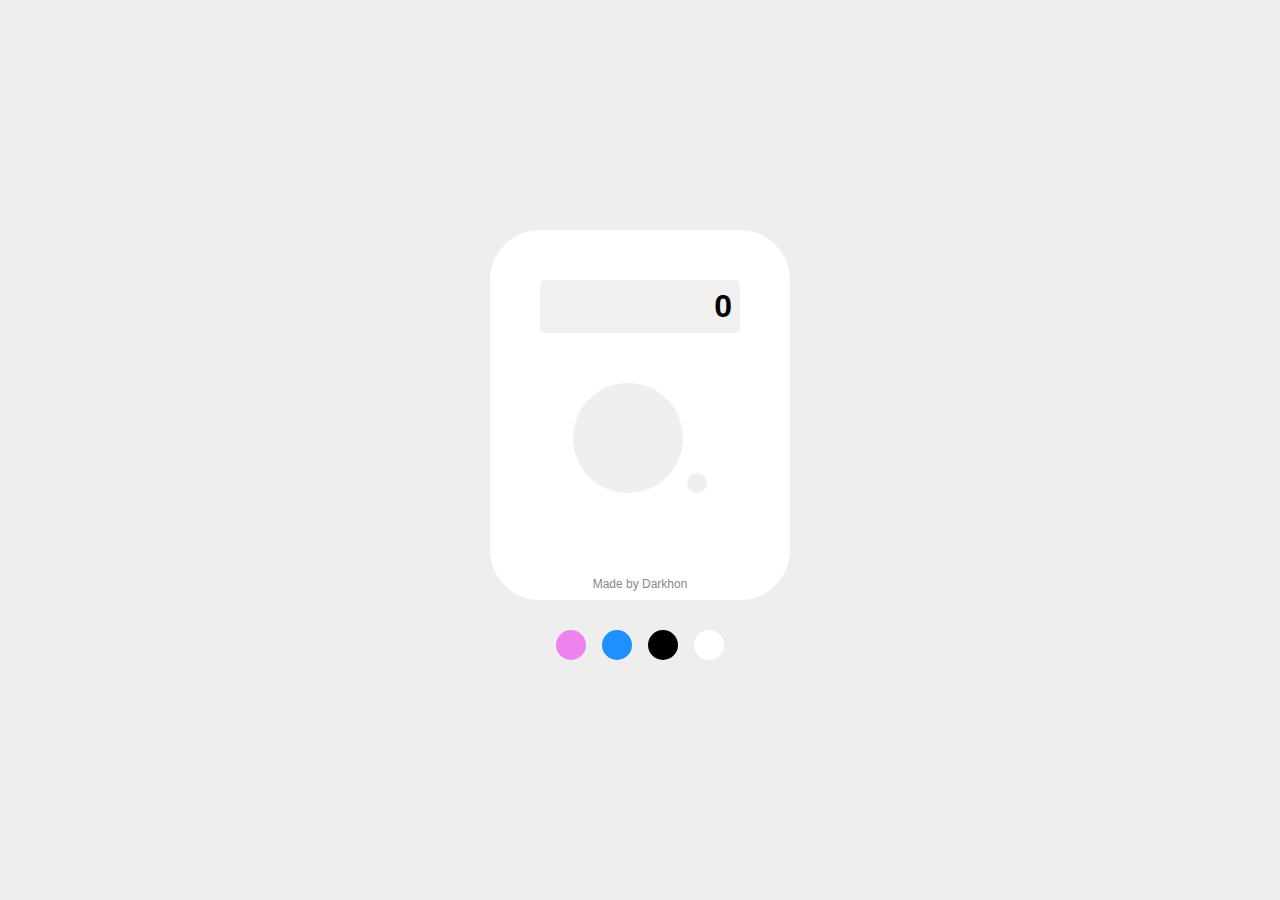
<file: index.html>
<!DOCTYPE html>
<html lang="en">
<head>
    <meta charset="UTF-8">
    <meta http-equiv="X-UA-Compatible" content="IE=edge">
    <meta name="viewport" content="width=device-width, initial-scale=1.0">
    <title>Document</title>
    <link rel="stylesheet" href="./tasbeh.css">
</head>
<body>
    <div class="main">
        <div class="box">
            <h1 class="title">0</h1>
            <button onclick="counter()" class="counter"></button>
            <button onclick="coun()" class="reset"></button>
            <p class="made">Made by Darkhon</p>
        </div>
        <div class="color_controller">
            <div onclick="violet()" class="circle violet"></div>
            <div onclick="dod()" class="circle dodgerblue"></div>
            <div onclick="bl()" class="circle black"></div>
            <div onclick="wh()" class="circle white"></div>
        </div>
    </div>


    <script src="./tasbeh.js"></script>
</body>
</html>
</file>
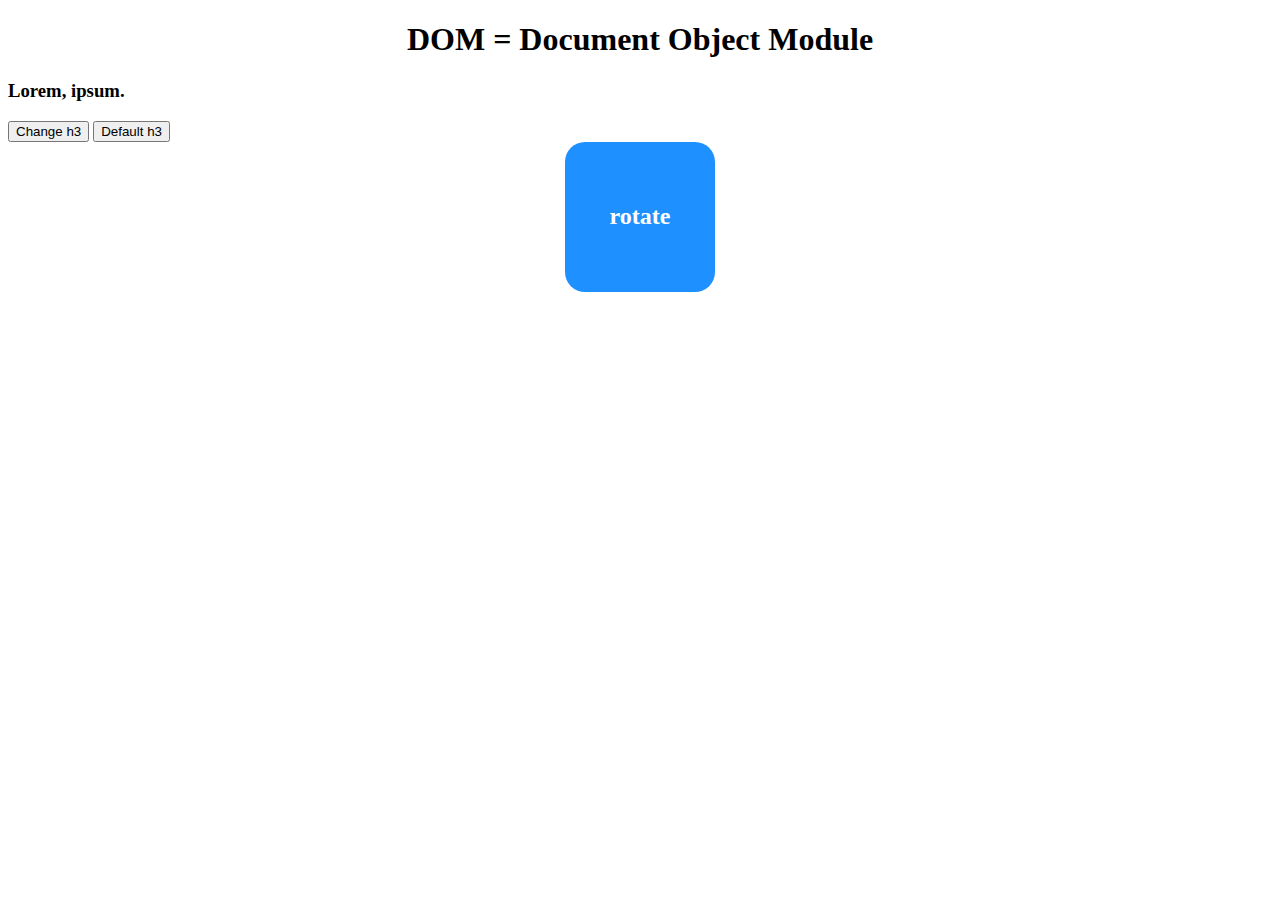
<file: main.html>
<!DOCTYPE html>
<html lang="en">
<head>
    <meta charset="UTF-8">
    <meta http-equiv="X-UA-Compatible" content="IE=edge">
    <meta name="viewport" content="width=device-width, initial-scale=1.0">
    <title>Document</title>
    <link rel="stylesheet" href="./style.css">
</head>
<body>
    <h1 class="title">DOM = Document Object Module</h1>
    <h3>Lorem, ipsum.</h3>

    <button onclick="changeH3()">Change h3</button>
    <button onclick="eH3()" >Default h3</button>


    <div onclick="rotateBox()" class="box">
        <h2>rotate</h2>
    </div>


    <script src="./app.js"></script>
</body>
</html>
</file>
<file: tasbeh.css>
*{
    margin: 0;
    padding: 0;
    box-sizing: border-box;
    font-family: sans-serif;
}
.main{
    width: 100%;
    height: 100vh;
    background-color: #eee;
    display: flex;
    align-items: center;
    justify-content: center;
    flex-direction: column;
}
.box{
    width: 300px;
    height: 370px;
    background-color: #fff;
    border-radius: 50px;
    padding: 50px;
    text-align: center;
    transition: .3s;
}
.title{
    background-color: #ddd6;
    padding: 8px;
    text-align: right;
    border-radius: 5px;
}
.counter{
    width: 110px;
    height: 110px;
    border-radius: 50%;
    margin-top: 50px;
    border: none;
    cursor: pointer;
}
.counter:active{
    transform: scale(0.9);
}
.reset{
    width: 20px;
    height: 20px;
    border-radius: 50%;
    border: none;
    cursor: pointer;
}
.made{
    margin-top: 80px;
    font-size: 12px;
    color: #888;
}
.color_controller{
    width: 200px;
    height: 40px;
   
    margin-top: 30px;

    display: flex;
    justify-content: space-evenly;
}
.circle{
    width: 30px;
    height: 30px;
    border-radius: 1px solid #fff;
    border-radius: 50%;
    cursor: pointer;
}
.violet{
    background-color: violet;
}
.dodgerblue{
    background-color: dodgerblue;
}
.black{
    background-color: black;
}
.white{
    background-color: #fff;
}
</file>
<file: style.css>
.title{
    text-align: center;
}
.box{
    width: 150px;
    height: 150px;
    background-color: dodgerblue;
    display: grid;
    place-items: center;
    margin: auto;
    color: #FFF;
    border-radius: 20px;
    transition: .5s;
}
</file>
